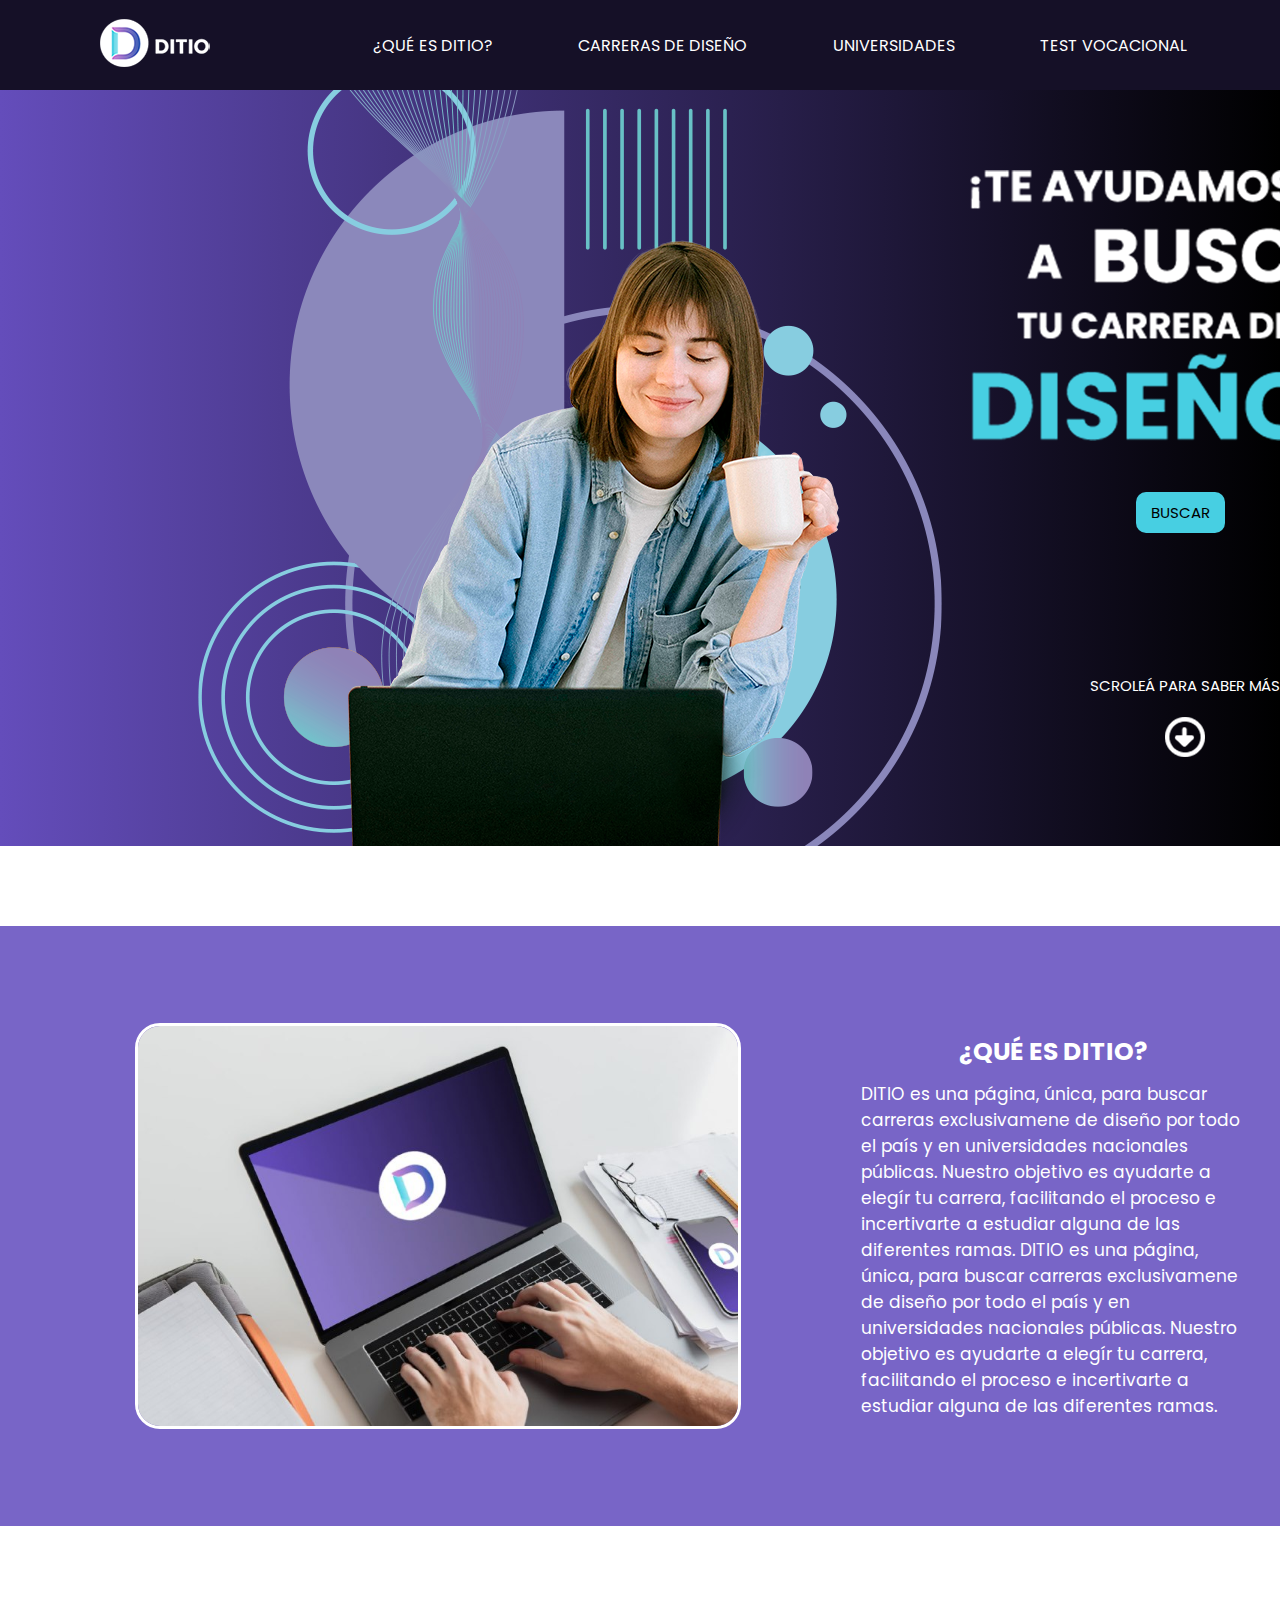
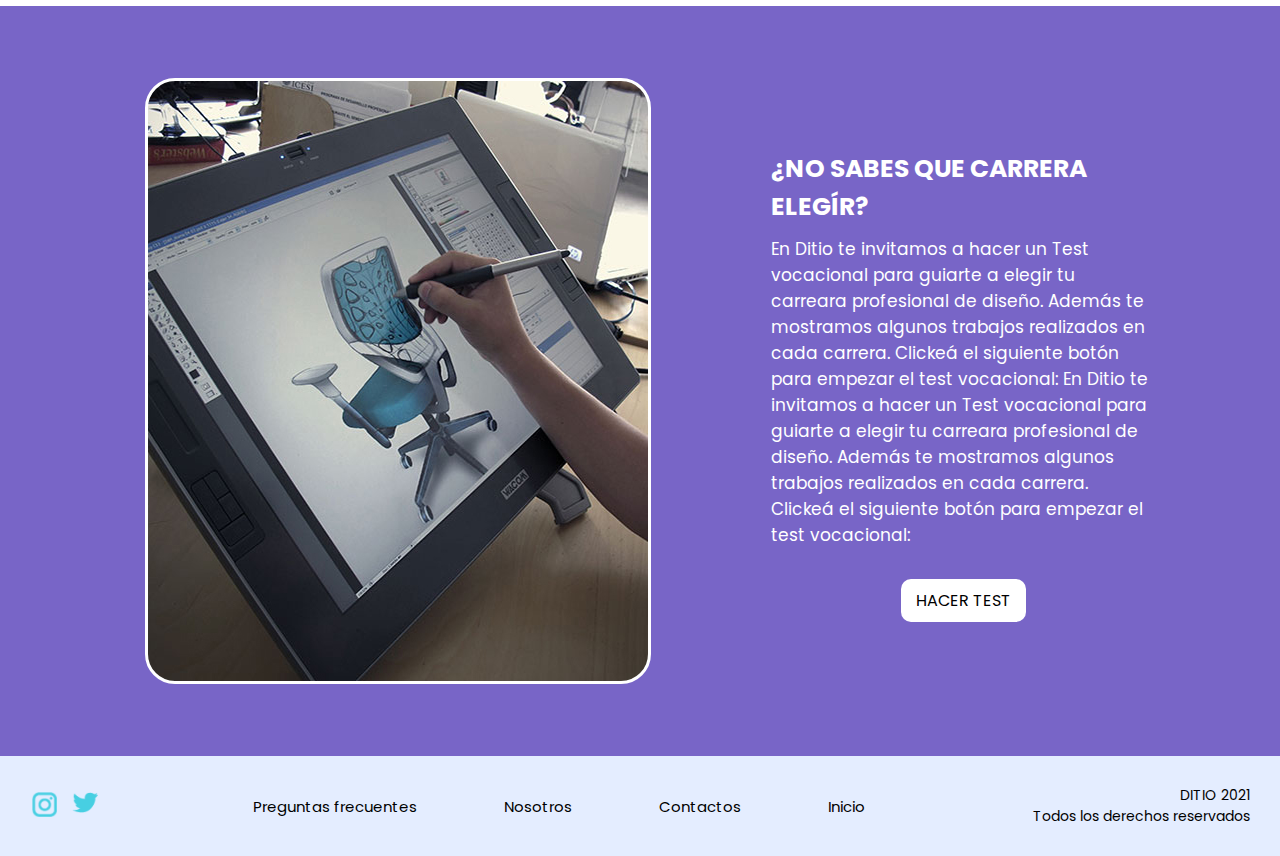
<file: index.html>
<!doctype html>
<html>
<head>
    <meta charset="utf-8">
    <title>DITIO</title>
    <link href= "estilos-ditio.css" rel="stylesheet" type="text/css">
    <link href="https://fonts.googleapis.com/css2?family=Poppins:wght@300;400;700&display=swap" rel="stylesheet">
</head>

<body>
    <header>
        <a href="#home"> <img id= "logo" src="img/logo.png" width="110" height="48" alt="logo"/></a>
        <nav id="botonera"> 
            <ul>
            	<li><a href="#queesditio">¿QUÉ ES DITIO?</a> </li>
				<li><a href="paso1.html">CARRERAS DE DISEÑO</a> </li>
				<li><a href="paso2.html">UNIVERSIDADES</a> </li>
            	<li><a href="#test">TEST VOCACIONAL</a> </li>
            </ul>     
        </nav>
    </header>
    <main>  
        <section id="home">
            <img id="imgbienvenida" src="img/fondo.png" width="800" height="766" alt="imagenbienvenida"/> 
            <section id="bienvenida">
				<img src="img/tipografia.png" width="430" height="271" alt="tipografiahome"/>
                <botton class= "botonbuscar">    
                	<a href="paso1.html">BUSCAR</a> 
                </botton>
                <p>SCROLEÁ PARA SABER MÁS</p>
            	<a id="scroll" href="#queesditio"> <img src="img/flecha1.png" width="40" height="40" alt="flechascroll"/> </a> 
            </section>
        </section>  
        <section id="queesditio">
            <img class="ditio" src="img/queesditio.jpg" width="600" height="400" alt="fotoestudiando"/>
            <article class="articulo1">
                <h3 class="disenotitulo" >¿QUÉ ES DITIO?</h3>
                <p>DITIO es una página, única, para buscar carreras exclusivamene de diseño por todo el país y en universidades nacionales públicas. Nuestro objetivo es ayudarte a elegír tu carrera, facilitando el proceso e incertivarte a estudiar alguna de las diferentes ramas. DITIO es una página, única, para buscar carreras exclusivamene de diseño por todo el país y en universidades nacionales públicas. Nuestro objetivo es ayudarte a elegír tu carrera, facilitando el proceso e incertivarte a estudiar alguna de las diferentes ramas. </p>
            </article>
		</section>
        <section id= "test">
            <article id= "pantalla1"> </article> 
            <article class="articulo1">
                <h3 class="disenotitulo">¿NO SABES QUE CARRERA ELEGÍR?</h3>
                <p>En Ditio te invitamos a hacer un Test vocacional para guiarte a elegir tu carreara profesional de diseño. Además te mostramos algunos trabajos realizados en cada carrera. Clickeá el siguiente botón para empezar el test vocacional: En Ditio te invitamos a hacer un Test vocacional para guiarte a elegir tu carreara profesional de diseño. Además te mostramos algunos trabajos realizados en cada carrera. Clickeá el siguiente botón para empezar el test vocacional: </p>
                <botton id= "botontest">
                    <a href="formulario.html" target="_blank">HACER TEST</a>
                </botton>
            </article>
        </section>                  
    </main>
    <footer>
        <section id="redes">
			<a href="https://twitter.com/?lang=es" target="_blank"><img src= "img/instagram1.png" width="25" height="25" alt="instagram"/> </a>
			<a href="https://www.instagram.com/?hl=es" target="_blank"><img src= "img/twitter1.png" width="26" height="21" alt="twitter"/> </a>
		</section>
        <nav> 
            <ul class="botonera2">
                <li><a href="#">Preguntas frecuentes</a> </li>
                <li><a href="#">Nosotros</a> </li>
                <li><a href="formulario.html">Contactos</a> </li>
                <li><a href="#botonera">Inicio</a> </li>
            </ul>     
        </nav>
        <article id="firma">
          <p> DITIO 2021</p>
          <p> Todos los derechos reservados</p>
        </article>
	</footer>
</body>
</html>
</file>
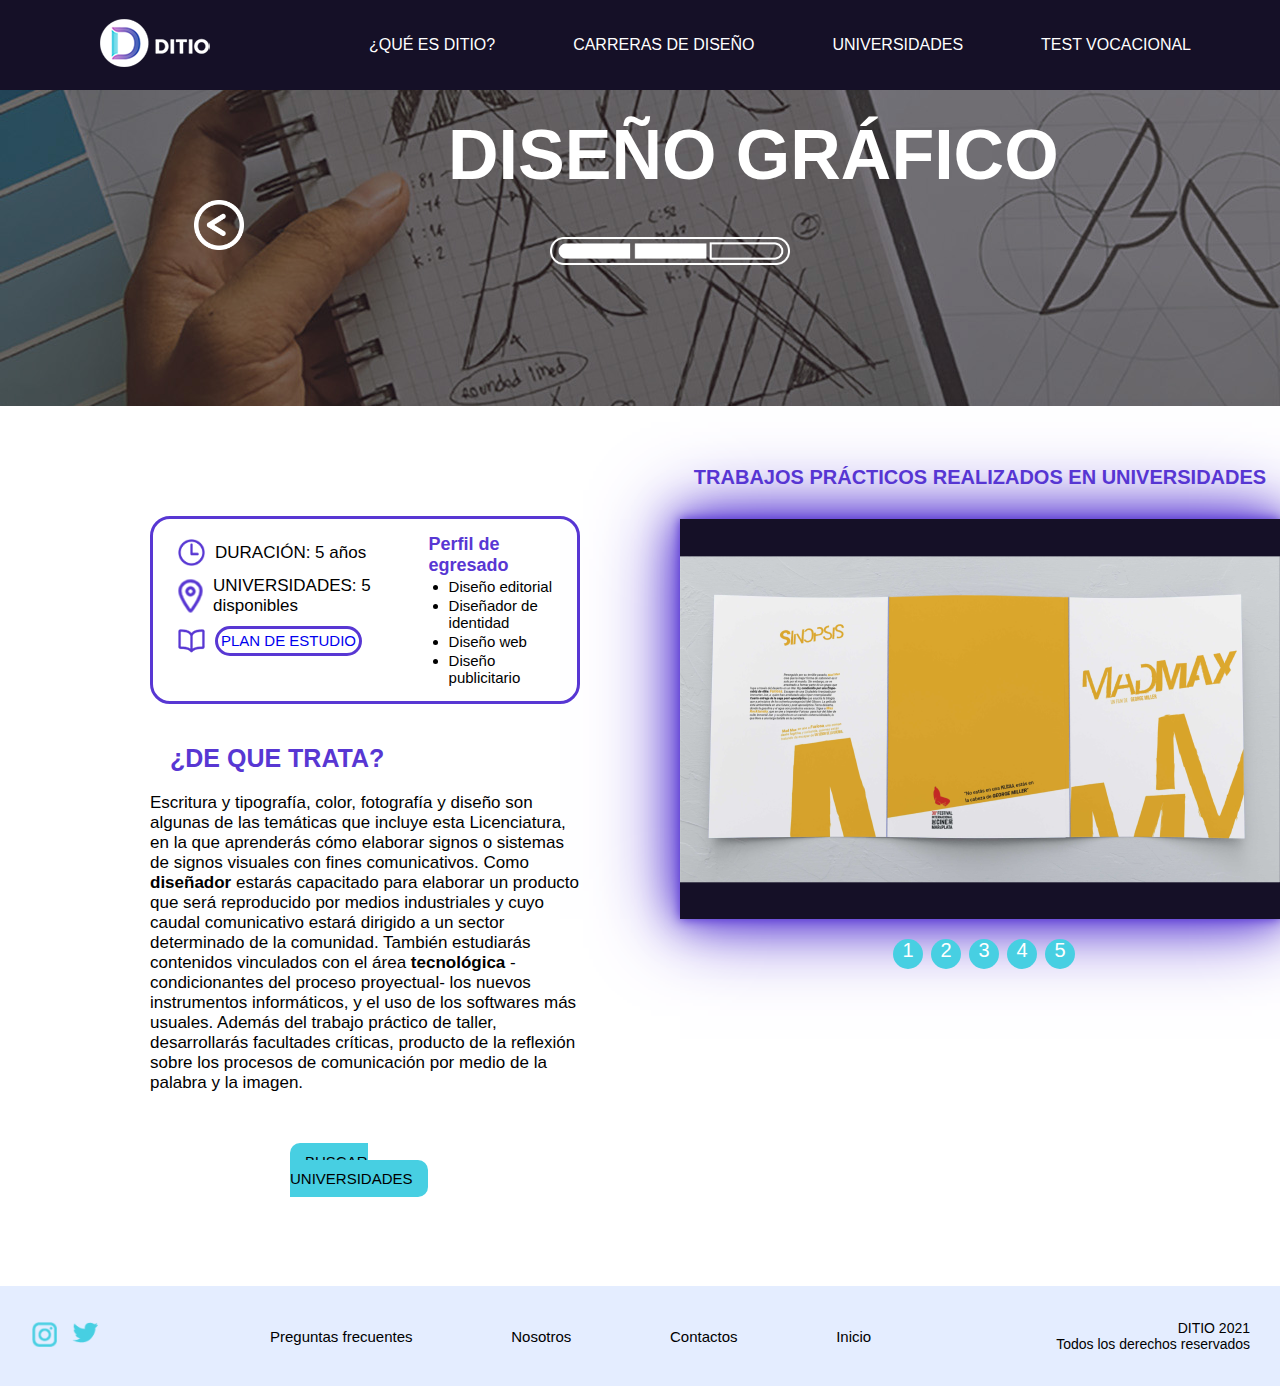
<file: carreras.html>
<!doctype html>
<html>
<head>
	<meta charset="utf-8">
	<title>DITIO - Diseño Gráfico</title>
	<link href= "estilos-ditio.css" rel="stylesheet" type="text/css">
</head>

<body>
    <header>
    	<a href="index.html"> <img id= "logo" src="img/logo.png" width="110" height="48" alt="logo"/></a>
        <nav id="botonera"> 
            <ul>
            	<li><a href="index.html#queesditio" >¿QUÉ ES DITIO?</a> </li>
				<li><a href="paso1.html">CARRERAS DE DISEÑO</a> </li>
				<li><a href="paso2.html">UNIVERSIDADES</a> </li>
            	<li><a href="formulario.html">TEST VOCACIONAL</a> </li>
            </ul>     
        </nav>
    </header>
	<main>  
        <section id="banner3">			
			<botton class="button-container">
                <a href="paso1.html"><img class="boton1" src="img/volver1.png" width="50px" height="50px" alt="boton volver"></a>
			<a href="paso1.html"><img class="boton2" src="img/volver2.png" width="50px" height="50px" alt="boton volver"></a>
            </botton>
            <h1 class="nombre-carrera">DISEÑO GRÁFICO</h1>
            <img class="barra" src="img/barra2.png" alt="banner paso 1">   
		</section>
        <section id= "infocarrera">
			<section id="articulo2">
				<div id="datos-carrera">
                    <section>
                        <article class="datos">
							<img src="img/reloj.png" width="27" height="27" alt="iconoreloj"/>
                        	<p>DURACIÓN: 5 años</p>
                        </article>
                        <article class="datos">
							<img src="img/ubicacion.png" width="25" height="34" alt="iconoubica"/>
                        	<p>UNIVERSIDADES: 5 disponibles</p>
                        </article>
                        <article class="datos">
							<img src="img/libro.png" width="27" height="24" alt="iconolibro"/>
                        	<botton id="plandeestudio">
                            	<a href="http://www.fadu.uba.ar/categoria/246-nuevo-plan" target="_blank"> PLAN DE ESTUDIO </a>
                            </botton>
                        </article>
                    </section>
               	  	<section>
						<h4>Perfil de egresado</h4>
						<ul>
							<li>Diseño editorial</li>
							<li>Diseñador de identidad</li>
							<li>Diseño web</li>
							<li>Diseño publicitario</li>
						</ul>
                   	</section>
                </div>
				<h3>¿DE QUE TRATA?</h3>
                <p> Escritura y tipografía, color, fotografía y diseño son algunas de las temáticas que incluye esta Licenciatura, en la que aprenderás cómo elaborar signos o sistemas de signos visuales con fines comunicativos.

				Como <strong> diseñador</strong> estarás capacitado para elaborar un producto que será reproducido por medios industriales y cuyo caudal comunicativo estará dirigido a un sector determinado de la comunidad.

				También estudiarás contenidos vinculados con el área <strong>tecnológica</strong> - condicionantes del proceso proyectual- los nuevos instrumentos informáticos, y el uso de los softwares más usuales.

				Además del  trabajo práctico de taller, desarrollarás facultades críticas, producto de la reflexión sobre los procesos de comunicación por medio de la palabra y la imagen.
				</p>
                <botton class= "botonbuscar">    
                	<a href="paso2.html">BUSCAR UNIVERSIDADES</a> 
                </botton>
			</section>
			<div id="galeria">
				<h3>TRABAJOS PRÁCTICOS REALIZADOS EN UNIVERSIDADES</h3>
				<ul class= "pantalla">
					<li id="foto1"><img src="img/trabajo 1.png" width="600" height="400" alt="trabajo1"/></li>
					<li id="foto2"><img src="img/trabajo3.jpg" width="600" height="400" alt="trabajo2"/></li>
					<li id="foto3"><img src="img/trabajo4.jpg" width="600" height="400" alt="trabajo3"/></li>
					<li id="foto4"><img src="img/trabajo5.jpg" width="600" height="400" alt="trabajo4"/></li>
					<li id="foto5"><img src="img/trabajo2.jpg" width="600" height="400" alt="equipos1"/></li>
				</ul>
				<ul class= "menu">
					<li><a class="boton-activo" href="#foto1"> <p>1</p></a></li>
					<li><a class="boton-activo" href="#foto2"> <p>2</p></a></li>
					<li><a class="boton-activo" href="#foto3"> <p>3</p></a></li>
					<li><a class="boton-activo" href="#foto4"> <p>4</p></a></li>
					<li><a class="boton-activo" href="#foto5"> <p>5</p></a></li>
				</ul>
			</div>
		</section>                 
    </main>
	<footer>
        <section id="redes">
			<a href="https://twitter.com/?lang=es" target="_blank"><img src= "img/instagram1.png" width="25" height="25" alt="instagram"/> </a>
			<a href="https://www.instagram.com/?hl=es" target="_blank"><img src= "img/twitter1.png" width="26" height="21" alt="twitter"/> </a>
		</section>
        <nav> 
            <ul class="botonera2">
                <li><a href="#">Preguntas frecuentes</a> </li>
                <li><a href="#">Nosotros</a> </li>
                <li><a href="formulario.html">Contactos</a> </li>
                <li><a href="index.html">Inicio</a> </li>
            </ul>     
        </nav>
        <article id="firma">
          <p> DITIO 2021</p>
          <p> Todos los derechos reservados</p>
        </article>
</footer>
</body>
</html>
</file>
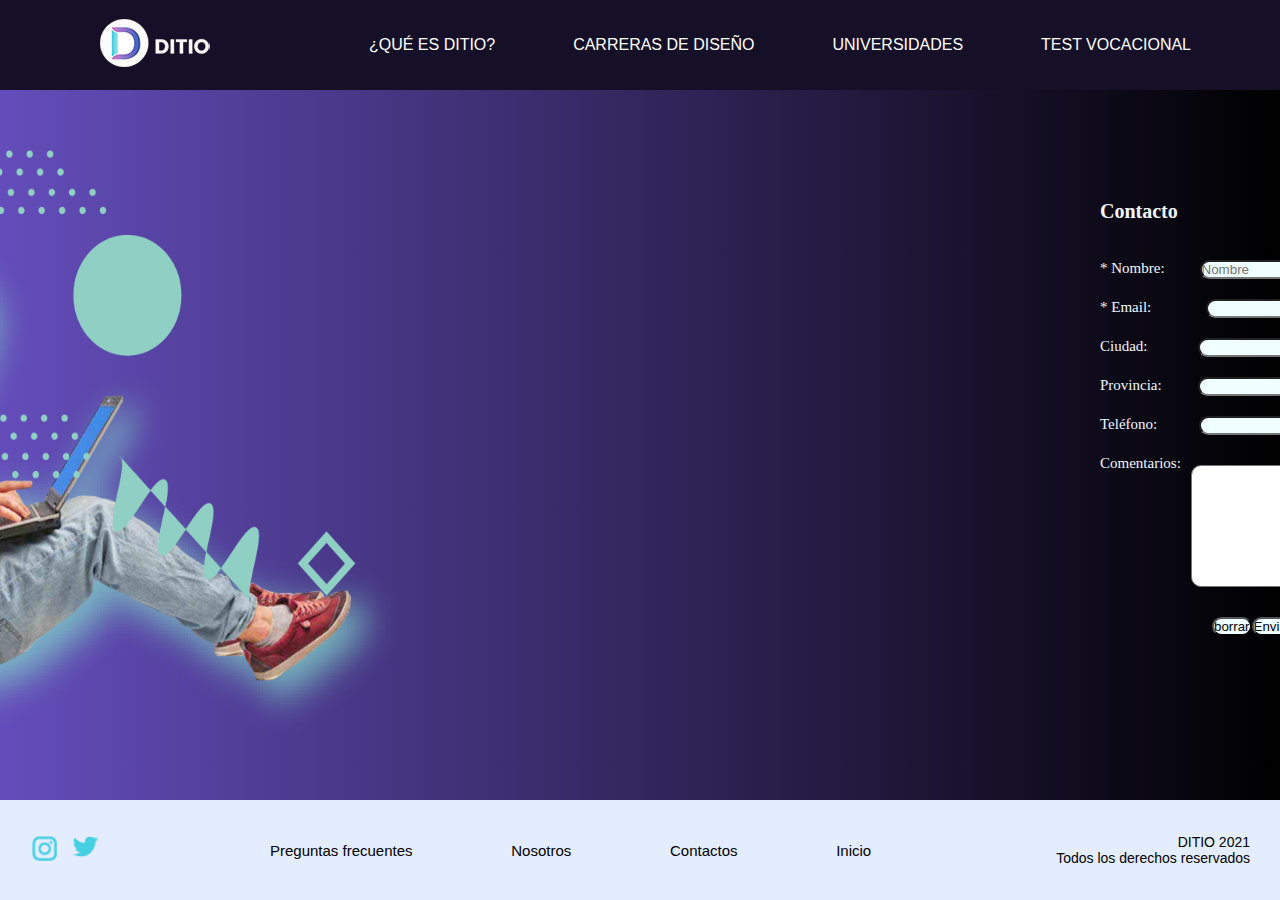
<file: formulario.html>
<!doctype html>
<html>
<head>
<meta charset="utf-8">
<title>Formulario contacto</title>
<link href="estilos-ditio.css" rel="stylesheet" type="text/css">
</head>

<body>
	<header>
        <a href="index.html"> <img id= "logo" src="img/logo.png" width="110" height="48" alt="logo"/></a>
        <nav id="botonera"> 
            <ul>
            	<li><a href="index.html#queesditio" >¿QUÉ ES DITIO?</a> </li>
				<li><a href="paso1.html">CARRERAS DE DISEÑO</a> </li>
				<li><a href="paso2.html">UNIVERSIDADES</a> </li>
            	<li><a href="formulario.html">TEST VOCACIONAL</a> </li>
            </ul>     
        </nav>
    </header>
	<main class="home2">
            <img class="imagenestudiante" src="img/chico formulario contacto.png" width="800" height="600" alt=""/> 
            <img class="lineasanimadas" src="img/lineas animation.png" width="100" height="400" alt=""/> 
		<section>
		  <h1 class="contato">Contacto</h1>
		  <form method="post" action="mailito:hakuestudio@hotmail.com?subjet=Universidades de diseño"  target="_blank" enctype="text/plain">
		    <p>
		      <label for="camponombre">* Nombre:</label>
		      <input type="text" name="nombre" id="camponombre" placeholder="Nombre">
		      </p>
		    <p>
		      <label for="email">* Email:</label>
		      <input type="email" name="email" id="email" required>
		      </p>
		    <p>
		      <label for="ciudad">Ciudad:</label>
		      <input type="ciudad" name="ciudad" id="ciudad">
		      </p>
		    <p>
		      <label for="provincia">Provincia:</label>
		      <input type="provincia" name="provincia" id="provincia">
		      </p>
		    <p>
		      <label for="tel">Teléfono:</label>
		      <input type="tel" name="tel" id="tel">
		      </p>
		    <p>
		      <label for="comentario">Comentarios:</label>
		      <textarea id="comentario" name="areatexto" rows="8" cols="80"></textarea>
		      </p>
		    <p>
		      <input type="reset" value="borrar">
		      <input type="submit" value="Enviar" formenctype="text/plain">
		      </p>
		    </form>
	  </section>
	</main>
	<footer>
        <section id="redes">
			<a href="https://twitter.com/?lang=es" target="_blank"><img src= "img/instagram1.png" width="25" height="25" alt="instagram"/> </a>
			<a href="https://www.instagram.com/?hl=es" target="_blank"><img src= "img/twitter1.png" width="26" height="21" alt="twitter"/> </a>
		</section>
      <nav> 
        <ul class="botonera2">
                <li><a href="#">Preguntas frecuentes</a> </li>
                <li><a href="#">Nosotros</a> </li>
                <li><a href="formulario.html">Contactos</a> </li>
                <li><a href="#botonera">Inicio</a> </li>
        </ul>     
      </nav>
        <article id="firma">
          <p> DITIO 2021</p>
          <p> Todos los derechos reservados</p>
        </article>
</footer>
</body>
</html>
</file>
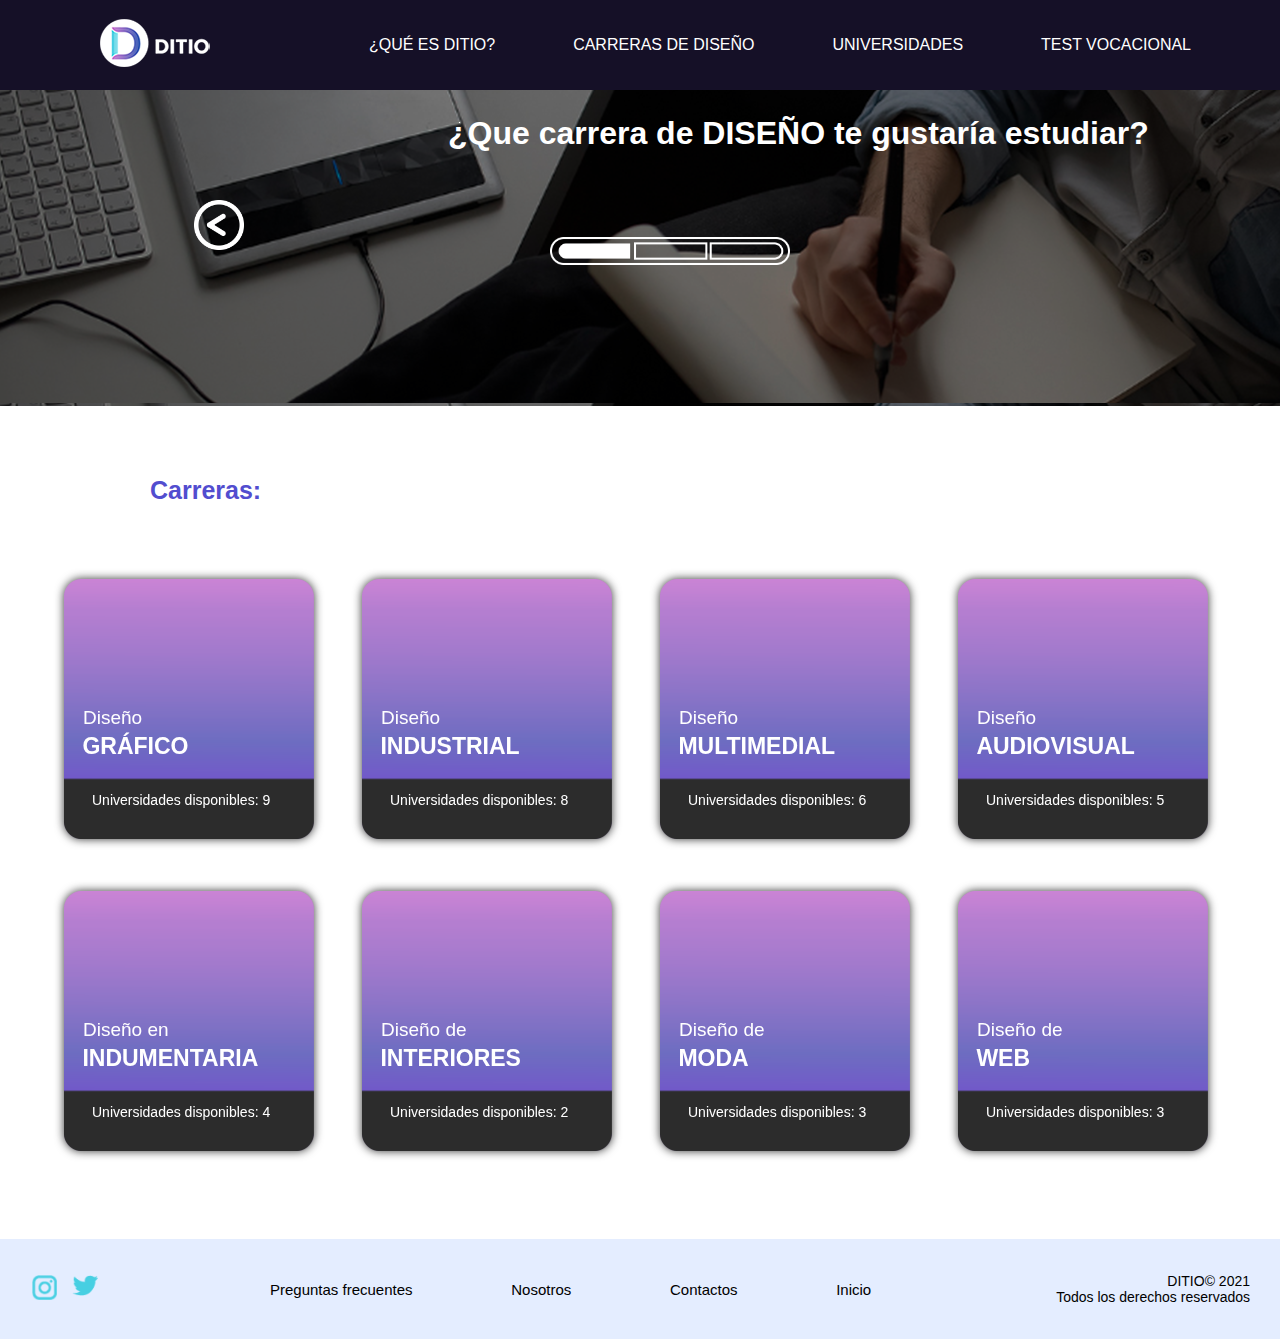
<file: paso1.html>
<!doctype html>
<html>
<head>
<meta charset="utf-8">
<title>Paso 1</title>
<link href="estilos-ditio.css" rel="stylesheet" type="text/css">
<link rel="preconnect" href="https://fonts.googleapis.com">
<link rel="preconnect" href="https://fonts.gstatic.com" crossorigin>
</head>

<body>
	<header>
        <a href="index.html"> <img id= "logo" src="img/logo.png" width="110" height="48" alt="logo"/></a>
        <nav id="botonera"> 
            <ul>
            	<li><a href="index.html#queesditio" >¿QUÉ ES DITIO?</a> </li>
				<li><a href="paso1.html">CARRERAS DE DISEÑO</a> </li>
				<li><a href="paso2.html">UNIVERSIDADES</a> </li>
            	<li><a href="formulario.html">TEST VOCACIONAL</a> </li>
            </ul>     
        </nav>
    </header>
	
	<main>
		<section id="banner2">			
			<botton class="button-container">
			<a href="index.html"><img class="boton1" src="img/volver1.png" width="50px" height="50px" alt="boton volver"></a>
			<a href="index.html"><img class="boton2" src="img/volver2.png" width="50px" height="50px" alt="boton volver"></a>
			</botton>
		</section>
		<section class="titulo">
			<h1>¿Que carrera de DISEÑO te gustaría estudiar?</h1>
		</section>
		<section>
			<img class="barra" src="img/barra1.png" alt="banner paso 1">
		</section>
		<h1 class="subtitulo">Carreras:</h1>
		<section class="flex-container">
			<div class="flex-item">
				<div class="cardslocas ">
					<a href="carreras.html" target="_blank"><img src="img/card.png" width="250px" height="260px" alt="card diseño gráfico"> 
					<h3 class="cardtitle1">Diseño</h3>
					<h2 class="cardtitle2">GRÁFICO</h2>
					<p class="cardinfo">Universidades disponibles: 9</p>
					</a>	
				</div>
				<div class="cardslocas ">
					<a href="carreras.html" target="_blank"><img src="img/card.png" width="250px" height="260px" alt="card diseño gráfico"> 
					<h3 class="cardtitle1">Diseño</h3>
					<h2 class="cardtitle2">INDUSTRIAL</h2>
					<p class="cardinfo">Universidades disponibles: 8</p>
					</a>
				</div>
				<div class="cardslocas ">
					<a href="carreras.html" target="_blank"><img src="img/card.png" width="250px" height="260px" alt="card diseño gráfico"> 
					<h3 class="cardtitle1">Diseño</h3>
					<h2 class="cardtitle2">MULTIMEDIAL</h2>
					<p class="cardinfo">Universidades disponibles: 6</p>
					</a>
				</div>
				<div class="cardslocas ">
					<a href="carreras.html" target="_blank"><img src="img/card.png" width="250px" height="260px" alt="card diseño gráfico"> 
					<h3 class="cardtitle1">Diseño</h3>
					<h2 class="cardtitle2">AUDIOVISUAL</h2>
					<p class="cardinfo">Universidades disponibles: 5</p>
					</a>
				</div>
				<div class="cardslocas ">
					<a href="carreras.html" target="_blank"><img src="img/card.png" width="250px" height="260px" alt="card diseño gráfico"> 
					<h3 class="cardtitle1">Diseño en</h3>
					<h2 class="cardtitle2">INDUMENTARIA</h2>
					<p class="cardinfo">Universidades disponibles: 4</p>
					</a>
				</div>
				<div class="cardslocas ">
					<a href="carreras.html" target="_blank"><img src="img/card.png" width="250px" height="260px" alt="card diseño gráfico"> 
					<h3 class="cardtitle1">Diseño de</h3>
					<h2 class="cardtitle2">INTERIORES</h2>
					<p class="cardinfo">Universidades disponibles: 2</p>
					</a>
				</div>
				<div class="cardslocas ">
					<a href="carreras.html" target="_blank"><img src="img/card.png" width="250px" height="260px" alt="card diseño gráfico"> 
					<h3 class="cardtitle1">Diseño de</h3>
					<h2 class="cardtitle2">MODA</h2>
					<p class="cardinfo">Universidades disponibles: 3</p>
					</a>
				</div>
                <div class="cardslocas ">
					<a href="carreras.html" target="_blank"><img src="img/card.png" width="250px" height="260px" alt="card diseño gráfico"> 
					<h3 class="cardtitle1">Diseño de</h3>
					<h2 class="cardtitle2">WEB</h2>
					<p class="cardinfo">Universidades disponibles: 3</p>
					</a>
				</div>
			</div>
		</section>
	</main>
	
	<footer>
	 <section id="redes">
			<a href="https://twitter.com/?lang=es" target="_blank"><img src= "img/instagram1.png" width="25" height="25" alt="instagram"/> </a>
			<a href="https://www.instagram.com/?hl=es" target="_blank"><img src= "img/twitter1.png" width="26" height="21" alt="twitter"/> </a>
		</section>
        <nav> 
            <ul class="botonera2">
                <li><a href="#">Preguntas frecuentes</a> </li>
                <li><a href="#">Nosotros</a> </li>
                <li><a href="formulario.html">Contactos</a> </li>
                <li><a href="#botonera">Inicio</a> </li>
            </ul>     
        </nav>
        <article id="firma">
          <p> DITIO© 2021</p>
          <p> Todos los derechos reservados</p>
        </article>
	</footer>
</body>
</html>
</file>
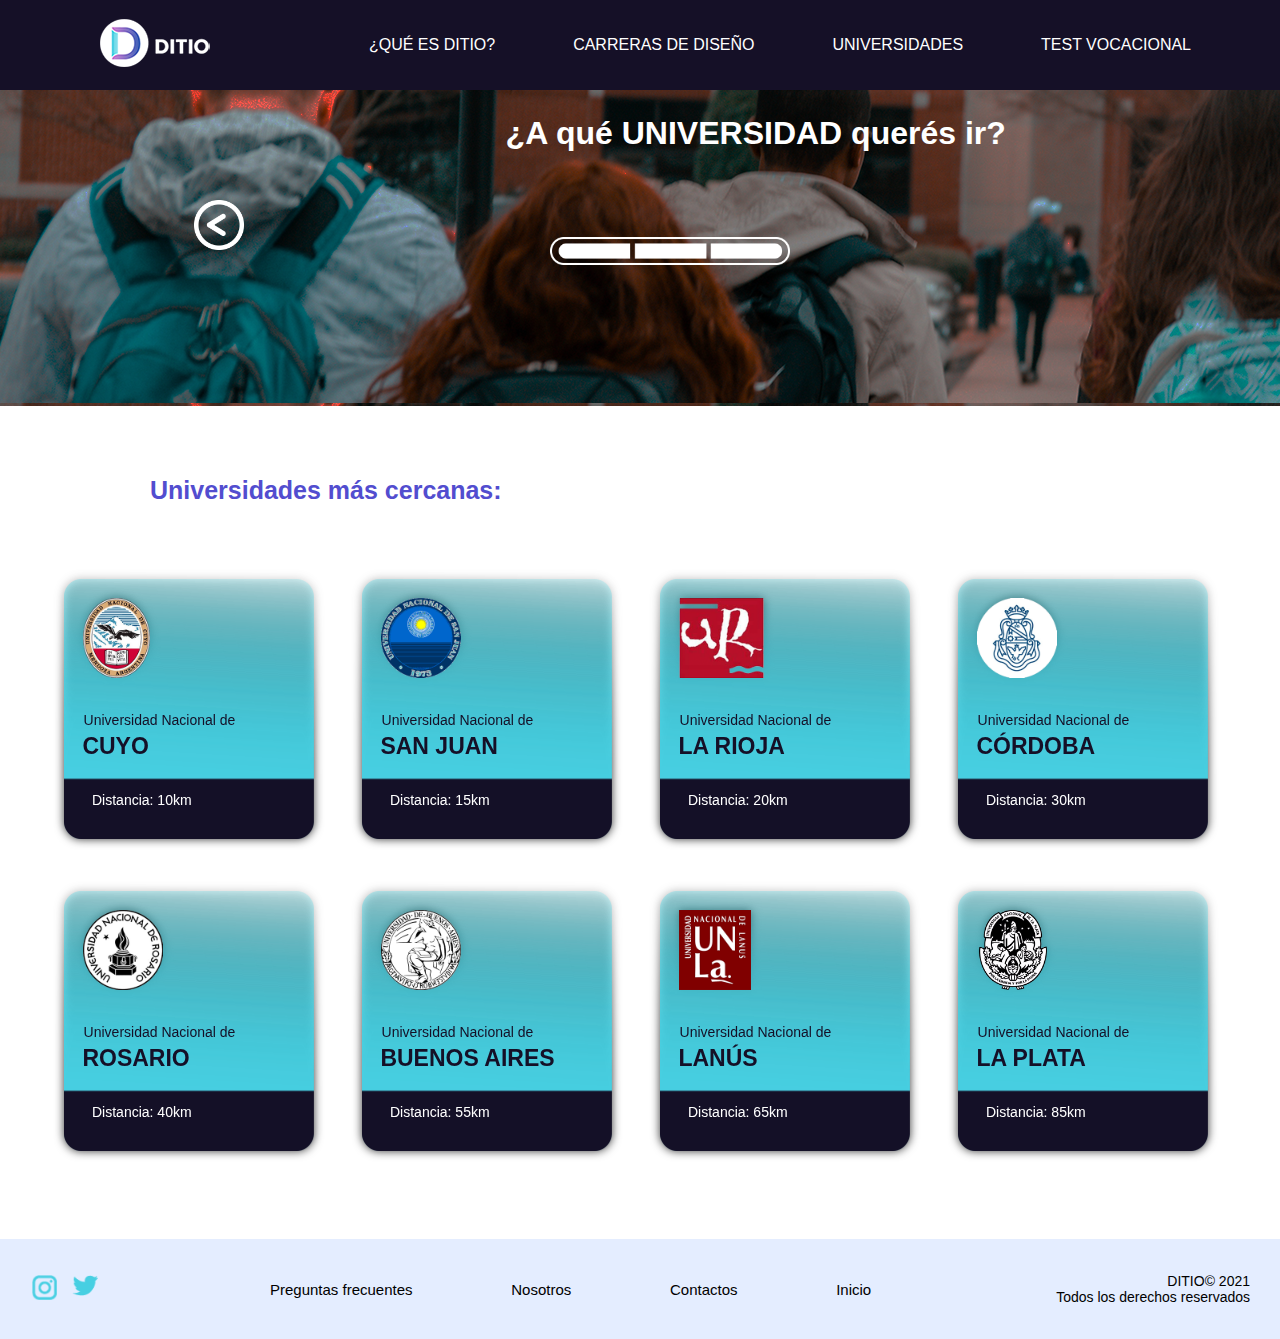
<file: paso2.html>
<!doctype html>
<html>
<head>
<meta charset="utf-8">
<title>Paso 3</title>
<link href="estilos-ditio.css" rel="stylesheet" type="text/css">
<link rel="preconnect" href="https://fonts.googleapis.com">
<link rel="preconnect" href="https://fonts.gstatic.com" crossorigin>
</head>

<body>
	<header>
        <a href="index.html"> <img id= "logo" src="img/logo.png" width="110" height="48" alt="logo"/></a>
        <nav id="botonera"> 
            <ul>
            	<li><a href="index.html#queesditio" >¿QUÉ ES DITIO?</a> </li>
				<li><a href="paso1.html">CARRERAS DE DISEÑO</a> </li>
				<li><a href="paso2.html">UNIVERSIDADES</a> </li>
            	<li><a href="formulario.html">TEST VOCACIONAL</a> </li>
            </ul>     
        </nav> 
    </header>
	
	<main>
		<section id="banner4">
			<botton class="button-container">
			<a href="paso1.html"><img class="boton1" src="img/volver1.png" width="50px" height="50px" alt="boton volver"></a>
			<a href="paso1.html"><img class="boton2" src="img/volver2.png" width="50px" height="50px" alt="boton volver"></a>
			</botton>
		</section>
		<section class="titulo2">
			<h1>¿A qué UNIVERSIDAD querés ir?</h1>
		</section>
		<section>
			<img class="barra" src="img/barra3.png" alt="banner paso 1">
		</section>
		<h1 class="subtitulo">Universidades más cercanas:</h1>
		<section class="flex-container">
			<div class="flex-item">
				<div class="cardslocas ">
					<a href="http://fad.uncuyo.edu.ar/estudios/carrera/diseno-grafico-" target="_blank"><img src="img/cardv2.png" width="250px" height="260px" alt="card diseño gráfico"> 
					<h3 class="cardtitlev1">Universidad Nacional de</h3>
					<h2 class="cardtitlev2">CUYO</h2>
					<p class="cardinfo">Distancia: 10km</p>
					<img class="logouni" src="img/logocuyo.png" alt="boton volver">
					</a>	
				</div>
				<div class="cardslocas ">
					<a href="http://www.faud.unsj.edu.ar/estudiantes/carreras/5-diseno-grafico/" target="_blank"><img src="img/cardv2.png" width="250px" height="260px" alt="card diseño gráfico"> 
					<h3 class="cardtitlev1">Universidad Nacional de</h3>
					<h2 class="cardtitlev2">SAN JUAN</h2>
					<p class="cardinfo">Distancia: 15km</p>
					<img class="logouni" src="img/logosanjuan.png" alt="boton volver">
					</a>	
				</div>
				<div class="cardslocas ">
					<a href="https://www.unlar.edu.ar/index.php/oferta-academica/carreras-de-grado/342-licenciatura-en-diseno-y-produccion-multimedial" target="_blank"><img src="img/cardv2.png" width="250px" height="260px" alt="card diseño gráfico"> 
					<h3 class="cardtitlev1">Universidad Nacional de</h3>
					<h2 class="cardtitlev2">LA RIOJA</h2>
					<p class="cardinfo">Distancia: 20km</p>
					<img class="logouni" src="img/logorioja.png" alt="boton volver">
					</a>	
				</div>
				<div class="cardslocas ">
					<a href="https://www.unc.edu.ar/cici/dise%C3%B1o-gr%C3%A1fico" target="_blank"><img src="img/cardv2.png" width="250px" height="260px" alt="card diseño gráfico"> 
					<h3 class="cardtitlev1">Universidad Nacional de</h3>
					<h2 class="cardtitlev2">CÓRDOBA</h2>
					<p class="cardinfo">Distancia: 30km</p>
					<img class="logouni" src="img/logocordoba.png" alt="boton volver">
					</a>	
				</div>
				<div class="cardslocas ">
					<a href="https://fapyd.unr.edu.ar/postitulos/diseno-de-comunicacion-visual" target="_blank"><img src="img/cardv2.png" width="250px" height="260px" alt="card diseño gráfico"> 
					<h3 class="cardtitlev1">Universidad Nacional de</h3>
					<h2 class="cardtitlev2">ROSARIO</h2>
					<p class="cardinfo">Distancia: 40km</p>
					<img class="logouni" src="img/logorosario.png" alt="boton volver">
					</a>	
				</div>
				<div class="cardslocas ">
					<a href="http://www.fadu.uba.ar/categoria/50-diseo-grfico" target="_blank"><img src="img/cardv2.png" width="250px" height="260px" alt="card diseño gráfico"> 
					<h3 class="cardtitlev1">Universidad Nacional de</h3>
					<h2 class="cardtitlev2">BUENOS AIRES</h2>
					<p class="cardinfo">Distancia: 55km</p>
					<img class="logouni" src="img/logofadu.png" alt="boton volver">
					</a>	
				</div>
				<div class="cardslocas ">
					<a href="http://www.unla.edu.ar/carreras/grado/licenciaturas/diseno-y-comunicacion-visual" target="_blank"><img src="img/cardv2.png" width="250px" height="260px" alt="card diseño gráfico"> 
					<h3 class="cardtitlev1">Universidad Nacional de</h3>
					<h2 class="cardtitlev2">LANÚS</h2>
					<p class="cardinfo">Distancia: 65km</p>
					<img class="logouni" src="img/logounla.png" alt="boton volver">
					</a>	
				</div>
				<div class="cardslocas ">
					<a href="https://unlp.edu.ar/carreras_de_grado/diseno-en-comunicacion-visual-8110" target="_blank"><img src="img/cardv2.png" width="250px" height="260px" alt="card diseño gráfico"> 
					<h3 class="cardtitlev1">Universidad Nacional de</h3>
					<h2 class="cardtitlev2">LA PLATA</h2>
					<p class="cardinfo">Distancia: 85km</p>
					<img class="logouni" src="img/laplatalogo.png" alt="boton volver">
					</a>	
				</div>
			</div>
		</section>
	</main>
	
	<footer>
	<section id="redes">
			<a href="https://twitter.com/?lang=es" target="_blank"><img src= "img/instagram1.png" width="25" height="25" alt="instagram"/> </a>
			<a href="https://www.instagram.com/?hl=es" target="_blank"><img src= "img/twitter1.png" width="26" height="21" alt="twitter"/> </a>
		</section>
        <nav> 
            <ul class="botonera2">
                <li><a href="#">Preguntas frecuentes</a> </li>
                <li><a href="#">Nosotros</a> </li>
                <li><a href="formulario.html">Contactos</a> </li>
                <li><a href="#botonera">Inicio</a> </li>
            </ul>     
        </nav>
        <article id="firma">
          <p> DITIO© 2021</p>
          <p> Todos los derechos reservados</p>
        </article>
	</footer>
</body>
</html>
</file>
<file: estilos-ditio.css>
@charset "utf-8";
/* CSS Document */

* {
    padding: 0px;
    margin: 0px;
	scroll-behavior: smooth;
}

body {
    width: 100%;
    display: flex;
    flex-direction: column;
}

header {
    background-color: #151027;
    width: 100%;
    height: 90px;
	position: fixed;
    display:flex;
    flex-direction: row; 
    justify-content: space-between;
    align-items: center;
    z-index: 9999;
}

#botonera ul {
    list-style: none;
    width: 900px;
    height: 50px;
    margin: 0 50px 0 0;
    display: flex;
    justify-content: space-around;
    align-items: center; 
}

#botonera ul li {
    display: inline;
    font-family: 'Poppins', sans-serif;
    font-size: 16px;
}

#botonera a {
    text-decoration: none;
    color: white;
    padding: 5px 10px;
}

#botonera a:hover {
    color: #47CFE2;
	font-size: 18px;
}

#botonera a:active {
    color: white;
}

#logo {
    margin: 0 0 0 100px;
}

#main-landing {
    background-color: white;
    width: auto;
    display: flex;
    flex-direction: column;
}

#home {
    width: auto;
    height: auto;
    background: linear-gradient(to right, #644DBB, #000000); 
    display: flex;
    flex-direction: row;
	justify-content: space-around;
}

#imgbienvenida {
    margin: 80px 0 0 170px;
}

#bienvenida {
    width: auto;
    height: 80%;
    margin: 170px 190px 10px 0;
    display: flex;
    flex-direction: column;
    align-items: center;
    justify-content: center;
}

#bienvenida p {
    width: 60%;
	margin: 150px 0 20px 0;
    font-family: 'Poppins', sans-serif;
    font-size: 15px; 
    color: white;
    display: flex;
    flex-direction: column;
    align-items: center;
}

.botonbuscar {
    font-family: 'Poppins', sans-serif;
    font-size: 15px;
    margin: 60px 150px 0 140px;
}

.botonbuscar a {
    text-decoration: none;
    list-style: none;
    color: #000;
    padding: 10px 15px;
    background-color: #47CFE2;
    border-radius: 10px;
}

.botonbuscar a:hover {
    color: #524DCF;
    background-color: #C7F2F5;
	box-shadow: 0 0 10px #47CFE2, 0 0 40px #47CFE2, 0 0 80px #47CFE2;
}

#botonbuscar a:active {
    background-color: #999;
    color: #fff;
}

#queesditio {
    width: auto;
    height: 600px;
    margin: 80px 0 80px 0;
    background-color: #7865C7;
    display: flex;
    flex-direction: row;
	justify-content: center;
    align-items: center;
}

.ditio {
	border: white solid;
    margin: 0px 0 0 100px;
    border-radius: 25px;
}

.articulo1 {
    width: 30%;
    height: 400px;
    margin: 0 0 0 120px;
    display: flex;
    flex-direction: column;
    justify-content: center;
	align-items: center;
    font-family: 'Poppins', sans-serif;
}

.disenotitulo {
    color: white; 
    font-size: 25px;
    padding: 0 0 10px 0;
}

p {
    font-size: 17px;
    color: white;
}

#test {
    width: auto;
    height: 750px;
    margin: 30px 0 0 0;
    background-color: #7865C7;
    display: flex;
    flex-direction: row;
    justify-content: center;
    align-items: center;
}

#pantalla1 {
    width: 500px;
    height: 600px;
    margin: 0px 0 0px 20px;
    background: no-repeat; 
    border: white solid;
    border-radius: 30px;
    background-image: url("img/foto2.jpg");
	animation-name: fotos;
	animation-duration: 27s;
	animation-iteration-count:infinite;
	animation-delay: 1s;
}

@keyframes fotos {
	20% {background-image:  url("img/foto3.jpg")}
	35% {background-image:  url("img/foto 4.jpg")}
	50% {background-image:  url("img/foto7.jpg")}
	65% {background-image:  url("img/foto8.jpg")}
	80% {background-image:  url("img/foto11.jpg")}
	90% {background-image:  url("img/saulbass.jpg")}
	100% {background-image:  url("img/foto 12.jpg")}
}


#botontest {
    list-style: none;
    margin: 40px 0 0 0px;
}

#botontest a {
    text-decoration: none;
    color: #000;
    padding: 10px 15px;
    background-color: white;
    border-radius: 10px;
}

#botontest a:hover {
    color: #524DCF;
    background-color: #C7F2F5;
	box-shadow: 0 0 10px #47CFE2, 0 0 40px #47CFE2, 0 0 80px #47CFE2;
}

#botontest a:active {
    background-color: #999;
    color: #fff;
}


footer {
    width: auto;
    height: 100px;
    background-color: #E4EDFF;
    display:flex;
    flex-direction: row; 
    justify-content: space-between;
    align-items: center;
}

#redes {
    margin-left: 25px;
    width: 80px;
    display: flex;
	justify-content: space-around;
}


.botonera2 {
    width: 700px;
    height: 60px;
    font-family: 'Poppins', sans-serif;
    font-size: 12px;
    margin: 0 0 0 0;
    display: flex;
    justify-content: space-around;
    align-items: center;
}

.botonera2 li {
    list-style: none;
    font-size: 15px;
}

.botonera2 a {
    text-decoration: none;
    color: black;
    padding: 5px 10px;
}

.botonera2 a:hover {
    color: #47CFE2;
	font-size: 17px;
}

.botonera2 a:active {
    color: white;
}

#firma {
    color: black;
    margin: 0 0 0 20px;
    font-family: 'Poppins', sans-serif;
    display: flex;
    flex-direction: column;
    align-items: flex-end;
}

#firma p {
    margin-right: 30px;
    font-size: 14px;
    color: black;
}

/*-------- PASO 1 Y 2 ----------- */

.titulo {
	position: absolute;
	margin-left: 35vw;
	color: #FFFFFF;
	top: 9vw;
	font-family: 'Poppins', sans-serif;
}

.titulo2 {
	position: absolute;
	margin-left: 39.5vw;
	color: #FFFFFF;
	top: 9vw;
	font-family: 'Poppins', sans-serif;
}

#banner2 {
	width: auto;
	height: 316px;
	margin-top: 90px;
	background-image: url("img/bannerv6.png");
}

#banner4{
	width: auto;
	height: 316px;
	margin-top: 90px;
	background-image: url("img/banner2v2.png");
}


.subtitulo {
    margin: 70px 0 50px 150px;
	font-family: 'Poppins', sans-serif;
	font-size: 25px;
	color: #524DCF;
}

.barra {
	width: 15em;
	position: absolute;
	margin: 4vw 0 0 43vw;
	top: 14.5vw;
} 

.flex-container {
	margin: 0 0 60px 0;
    display: flex;
    flex-direction: row;
    justify-content: center;
    height: auto;
    width: auto;
}
		
.flex-item {
	width: 1200px;
	height: auto;
    display: flex;
    flex-flow: wrap;
    align-content: center;
}
		
.cardslocas {
	border-radius: 20px;
	margin: 1.5em;	
	transform: scale(1.0);
	transition-property: transform;
	transition-duration: 0.5s;
	transition-timing-function: ease-in-out;
	filter: drop-shadow(0 0 5px #333333);
}
	
.cardslocas:hover {
    transform: scale(1.15);
	box-shadow: 0 0 5px #47CFE2, 0 0 20px #47CFE2, 0 0 40px #47CFE2;	
}

.logouni {
	position: absolute;
	height: 80px;
	top: 1.5vw;
	left: 1.2em
}

.cardtitle1 {
	position: absolute;
	font-size: 19px;
	color: #FFFFFF;
	font-family: 'Poppins', sans-serif;
	bottom: 6em;
	left: 1em;
	font-weight: 400
}

.cardtitle2 {
	position: absolute;
	font-size: 23px;
	color: #FFFFFF;
	font-family: 'Poppins', sans-serif;
	bottom: 3.6em;
	left: 0.8em;
}

.cardtitlev1 {
	position: absolute;
	font-size: 14px;
	color: #151027;
	font-family: 'Poppins', sans-serif;
	bottom: 8.2em;
	left: 1.4em;
	font-weight: 400;
}

.cardtitlev2 {
	position: absolute;
	font-size: 23px;
	color: #151027;
	font-family: 'Poppins', sans-serif;
	bottom: 3.6em;
	left: 0.8em;
	font-weight: 900
}

.cardinfo {
	position: absolute;
	font-size: 14px;
	color: #FFFFFF;
	font-family: 'Poppins', sans-serif;
	bottom: 2.5em;
	left: 2em;
	font-weight: 400
}

@media screen and (max-width:1200px) {
	
}


/* -------- pagina carreras ------- */ 


.button-container{
	display:inline-block;
	position:relative;
	z-index: 10;
}

.button-container a{
	position: absolute;
	top: 80px;
	left: 170px;
	padding:1em 1.5em;
}

.button-container img.boton2 {
      opacity: 0;
      transition: opacity .2s;
}

.button-container:hover img.boton2 {
      opacity: 1;
}

#banner3 {
	width: auto;
	height: 316px;
    margin-top: 90px;
	background-image: url("img/banner3.jpg");
}

.nombre-carrera {
	position: absolute;
	margin-left: 35vw;
	color: #FFFFFF;
	top: 9vw;
	font-family: 'Poppins', sans-serif;
    font-size: 70px;
}

#infocarrera {
	width: auto;
	height: 880px;
	display: flex;
	flex-direction: row;
	justify-content: center;
	align-items: flex-start;
}

#articulo2 {
	width: 690px;
    height: 650px;
	margin: 90px 100px 30px 150px;
	display: flex;
	flex-direction: column;
	align-items: flex-start;
}

#datos-carrera {
    width: auto;
    height: auto;
    border: #5837D3 solid;
    border-radius: 20px;
    margin: 20px 0 20px 0;
    display: flex;
    flex-direction: row;
    justify-content: center;
}

#datos-carrera section {
    display: flex;
    flex-direction: column;
    margin: 15px 20px 15px 20px;
}

#datos-carrera p {
    padding-left: 10px;
	font-family: 'Poppins', sans-serif;
}

#datos-carrera h4 {	
	font-family: 'Poppins', sans-serif;
	font-size: 18px;
	color: #5837D3;
}

#datos-carrera li {	
	margin: 2px 0 0 20px;
	font-family: 'Poppins', sans-serif;
	font-size: 15px;
	color: black;
}

.datos {
	margin: 5px;
	display: flex;
	flex-direction: row;
	align-items: center;
}

#plandeestudio {
    border: #5837D3 solid;
    border-radius: 20px;
	padding: 3px;
    margin-left: 10px;
}

#plandeestudio a {
    list-style: none;
    text-decoration: none;
    font-family: 'Poppins', sans-serif;
    font-size: 15px;
} 

#plandeestudio:hover {
	border: #47CFE2 solid;
}

#plandeestudio:active {
	border: #5837D3 solid;
}


#articulo2 p {
	font-family: 'Poppins', sans-serif;
	color: black;
	font-size: 17px;
}

#articulo2 h3 {
	font-family: 'Poppins', sans-serif;
	margin: 20px;
	color: #5837D3;
	font-size: 25px;
}

#galeria {
    width: 800px;
    height: auto;
	margin: 30px 0 30px 0;
    display: flex;
    flex-direction:column;
    align-items: center;
}

#galeria h3 {
	font-family: 'Poppins', sans-serif;
	color: #5837D3;
	font-size: 20px;
	margin: 30px 0 30px 0;
}

#galeria ul {
    list-style: none;
    display: flex;
}

.pantalla {
    width: 600px;
    height: 400px;
    overflow: hidden;
	margin-bottom: 20px;
	box-shadow: 0 0 10px #5837D3, 0 0 40px #5837D3, 0 0 80px #5837D3;
}

.pantalla img {
    background-color: #151027;
    width: 600px;
    height: 400px;
    object-fit: contain;
}

.menu {
	display: flex;
	flex-direction: row;
}

.boton-activo{
	width: 30px;
	height: 30px;
	text-decoration: none;
	background-color: #47CFE2;
	border-radius: 100%;
	margin-left: 8px;
	display: flex;
	flex-direction: column;
	align-items: center;
}

.boton-activo p {
	font-family: 'Poppins', sans-serif;
    font-size: 20px;
	color: white;
}

.boton-activo:hover  {
	background: #524DCF;
	border-radius: 100%;
    opacity: 1
}

.boton-activo:active  {
	background-color: #B5B2F5; 
	border-radius: 100px;
    opacity: 1;
}

/* ------ formulario ------- */

.home2 {
	display: flex;
	background: linear-gradient(to right, #644DBB, #000000); 
	height: 800px;
	width: auto;
	
}
.home2 p {
	display: flex;
	text-decoration: none;
	list-style: none;
	color: aliceblue;
	font-family: Poppins,  "Poppins Medium";
	font-size: 15px;
	margin:10px;
}

.contato {
	display: flex;
	font-family: Poppins, "Poppins Medium";
	font-size: 20px;
	color: aliceblue;
	position:relative;
	height: 50px;
	top:200px;
	left: 1100px;
}	
	
input {
	display: flex;
	background-color:azure;
	border-radius: 10px;
	position:relative;
	left: 112px;
}

form {
	display: flex;
	width: 600px;
	height: 400px;
	position:absolute;
	flex-direction: column;
	top:250px;
	left: 1090px;
}

#comentario {
	display: flex;
	width: 300px;
	margin: 10PX;
	border-radius: 10px;
}

form div {
	width: 50%;
	height: auto;
}

#email {
	display: flex;
	position:relative;
	left: 55px;
}

#ciudad {
	
	display: flex;
	position:relative;
	left: 50px;
}

#provincia {
	display: flex;
	position:relative;
	left: 36px;
}

#tel {
	display: flex;
	position:relative;
	left: 42px;
}

#camponombre {
	display: flex;
	position:relative;
	left: 35px;
}

.imagenestudiante {
	display: flex;
	position:absolute;
	right: 850px;
	top:150px;
}

.imagenestudiante img {
	display: flex;
	position:relative;
	top:10px;
	width: 900px;
	height: 600px;
}

.lineasanimadas {
	display: flex;
	position:absolute;
	right: 1310px;
	animation-name: animacion ;
	animation-duration: 10s;
	width: 50px;
	height:350px;
	top:180px;
}

@keyframes animacion{
	from {
		-webkit-transform: rotate(0deg);
        transform: rotateY(0deg);
	}
  120%{
		-webkit-transform: rotate(180deg);
        transform: rotateY(180deg);
	} 
	to {
		-webkit-transform: rotate(360deg);
        transform: rotateY(360deg);
		}
	from {transform: translateY(-180px);}
	  to {transform: translateY(0px);}
	
}


/*------- TEST ------- */

@media only screen and (max-width:800px) {
	
	header {
		display: block;
		width: 100%;
	}
	
	.botonera2 {
		display: none;
	}
	
	.botonera {
		height: 37px;
		width: 100%;
			
	}
	
	.botonera_responisve_li {
		width: 100%;
		padding: 9px 20px;
	}
	

	
	
	#logo {
		width: 80px;
		height: 35px;
		margin-left: 5vw;
		margin-top: 1vw;
	}
	
	.button-container{
		display: block;
		left: 0px;
	}
	
	#flex-container {
		margin-left: 10vw;
	}
	
	.titulo2 {
	margin-left: 11vw;
	top: 50vw;
	
	}
	
	.titulo1 {
	margin-left: 11vw;
	top: 50vw;
	
	}
	
	.barra {
	width: 12em;
	margin-left: 28vw;
	top: 65vw;
}
	
	footer {
		display:block;
		height: 100%
	}
	
	.botonera2 {
		display: block;
		margin: 20px 0 0 30px
	}
	
	#firma {
		align-items: flex-start;
		margin-top: 60px;
		margin-left: 41px;
	}
	
	#firma p {
		font-size: 12px;
	}
	
	#redes {
		margin-top: 10px;
		margin-left: 7vw;
	}
	
	.subtitulo {
		margin: 3vw 0 1vw 6vw;
		font-size: 16px;
	
		
	}
}
</file>
